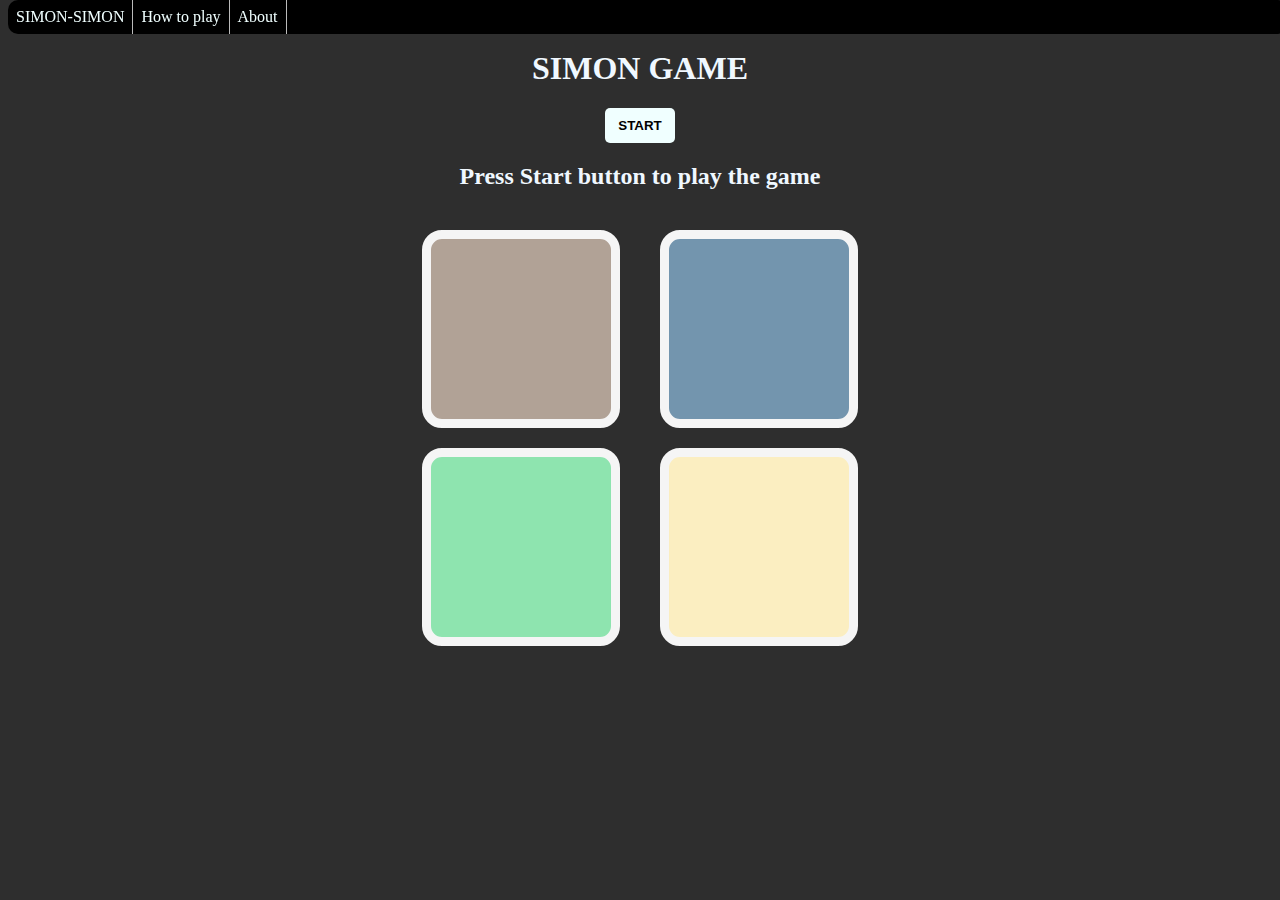
<file: index.html>
<!DOCTYPE html>
<html lang="en">
<head>
    <meta charset="UTF-8">
    <meta name="viewport" content="width=device-width, initial-scale=1.0">
    
    
    <link rel="stylesheet" href="style.css" />
    <!-- <link href="https://cdn.jsdelivr.net/npm/bootstrap@5.3.2/dist/css/bootstrap.min.css" rel="stylesheet" integrity="sha384-T3c6CoIi6uLrA9TneNEoa7RxnatzjcDSCmG1MXxSR1GAsXEV/Dwwykc2MPK8M2HN" crossorigin="anonymous"> -->
    <title>SIMON-SIMON</title>
</head>
<body>

    <ul>
        <li><a href="index.html">SIMON-SIMON</a></li>
        <li><a href="Howtoplay.html">How to play</a></li>
        <li><a href="about.html">About</a></li>
    </ul>

    <div class="upper">
        <h1>SIMON GAME</h1>
        <button id="start"><b>START</b></button>
        <h2>Press Start button to play the game</h2>
    </div>
    <div id="btn-container">
        <div>
            <div class="btn red" type="button" id="red"></div>
            <div class="btn yellow" type="button" id="yellow"></div>
        </div>
        <div>
            <div class="btn purple" type="button" id="purple"></div>
            <div class="btn green" type="button" id="green"></div>
        </div>
    </div>
    <script src="script1.js"></script>
</body>
</html>
</file>
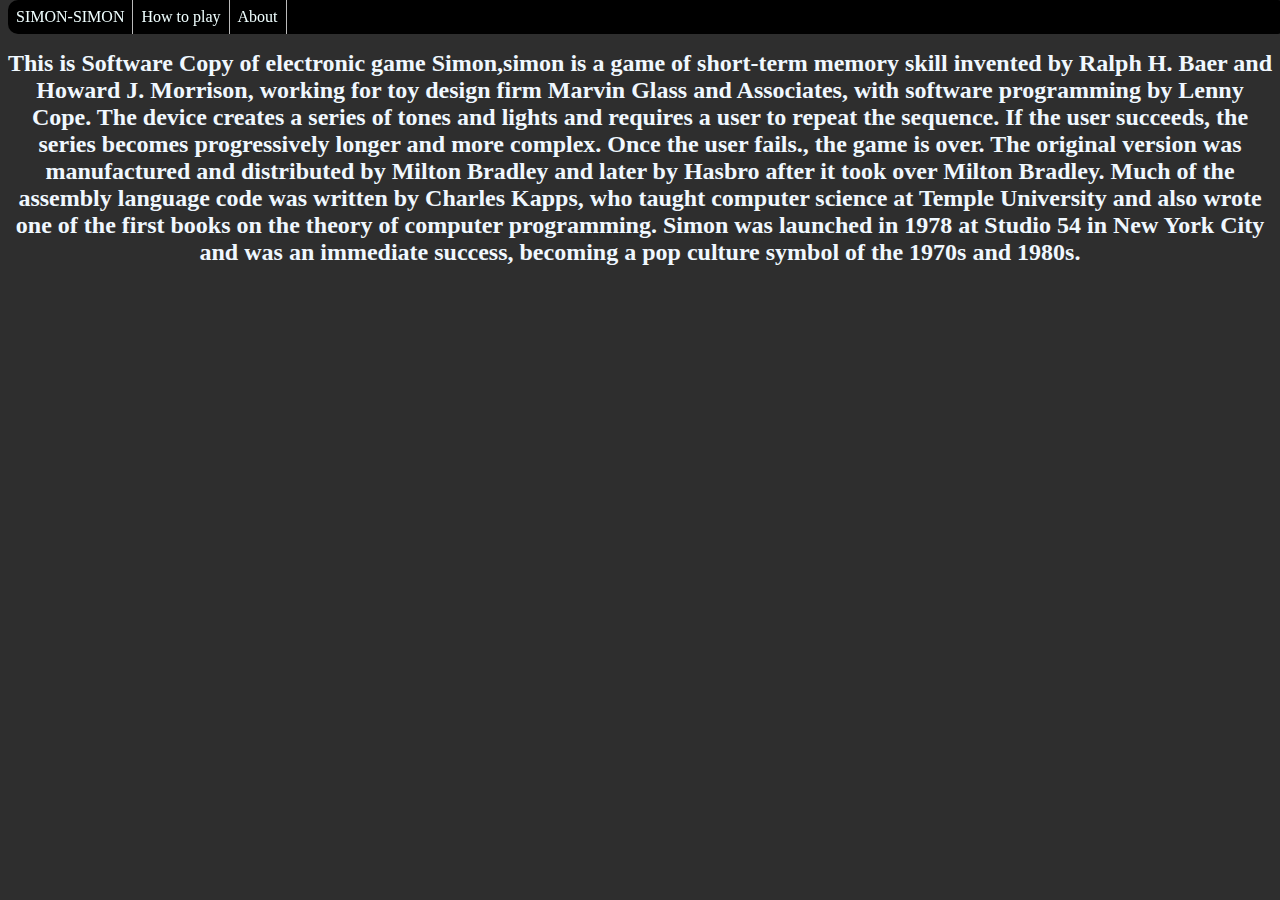
<file: about.html>
<!DOCTYPE html>
<html lang="en">
<head>
    <meta charset="UTF-8">
    <meta name="viewport" content="width=device-width, initial-scale=1.0">
    <link rel="stylesheet" href="style.css" />
    <title>SIMON-SIMON</title>
</head>
<body>
    <ul>
        <li><a href="index.html">SIMON-SIMON</a></li>
        <li><a href="Howtoplay.html">How to play</a></li>
        <li><a href="about.html">About</a></li>
    </ul>

<div class="upper">
    <h2>This is Software Copy of electronic game Simon,simon is a game of short-term memory skill invented by
         Ralph H. Baer and Howard J. Morrison, working for toy design firm Marvin
          Glass and Associates, with software programming by Lenny Cope. The 
          device creates a series of tones and lights and requires a user to repeat the 
          sequence. If the user succeeds, the series becomes progressively longer and
           more complex. Once the user fails., the game is over.
            The original version was manufactured and distributed by Milton Bradley and
             later by Hasbro after it took over Milton Bradley. Much of the assembly language
              code was written by Charles Kapps, who taught computer science
               at Temple University and also wrote one of the first books on the theory of computer
                programming. Simon was launched in 1978 at Studio 54 in New York City and was an
                 immediate success, becoming a pop culture symbol of the 1970s and 1980s.
                </h2>

    
</div>


</body>
</html>
</file>
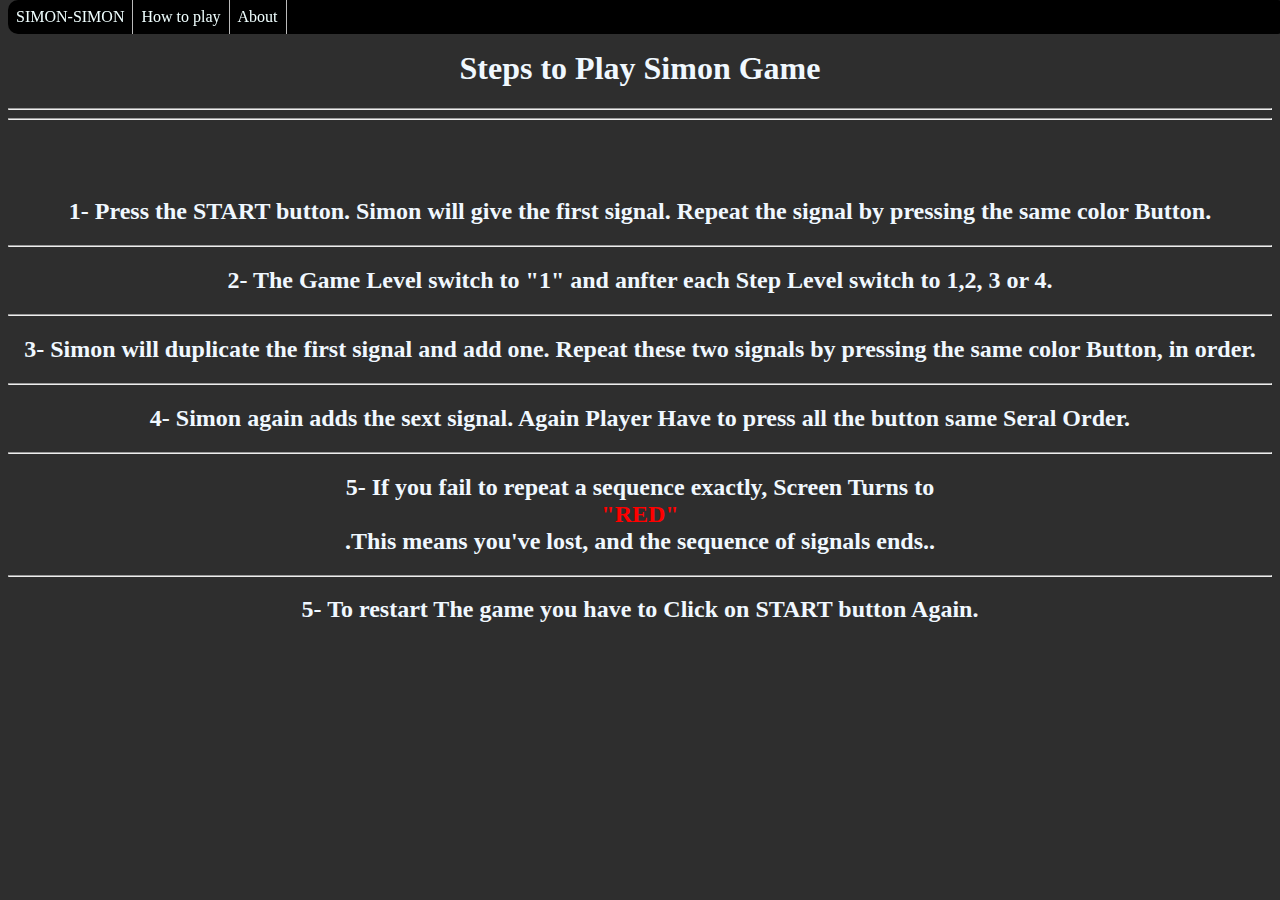
<file: Howtoplay.html>
<!DOCTYPE html>
<html lang="en">
<head>
    <meta charset="UTF-8">
    <meta name="viewport" content="width=device-width, initial-scale=1.0">
    <link rel="stylesheet" href="style.css" />
    <title>SIMON-SIMON</title>
</head>
<body>
    <ul>
        <li><a href="index.html">SIMON-SIMON</a></li>
        <li><a href="Howtoplay.html">How to play</a></li>
        <li><a href="about.html">About</a></li>
    </ul>

<div class="upper">  
    <h1 class="">Steps to Play Simon Game</h1><hr><hr>
</div>
    <div style="padding-top: 50px;">
        <h2>1- Press the START button. Simon will give the first signal. Repeat the signal by pressing the same color Button.</h2>
        <hr><h2>2- The Game Level switch to "1" and anfter each Step Level switch to 1,2, 3 or 4.</h2>
        <hr><h2>3- Simon will duplicate the first signal and add one. Repeat these two signals by pressing the same color Button, in order.</h2>
        <hr><h2>4- Simon again adds the sext signal. Again Player Have to press all the button same Seral Order.</h2>
        <hr><h2>5- If you fail to repeat a sequence exactly, Screen Turns to <div style="color: red;">"RED"</div>.This means you've lost, and the sequence of signals ends..</h2>
        <hr><h2>5- To restart The game you have to Click on START button Again.</h2>

    </div>



</body>
</html>
</file>
<file: style.css>
/* @import url('https://fonts.googleapis.com/css?family=Muli&display=swap'); */

body{
    background-color: rgb(46, 46, 46);
    color: aliceblue;
    text-align: center;
}

.btn{
    height: 180px;
    width: 180px;
    border-radius: 20px;
    border: 9px solid whitesmoke;
    margin: 20px;
}

@media screen and (max-width:475px) {
    .btn{
        height: 150px;
        width: 150px;
    }  
  }

@media screen and (max-width:460px) {
   .btn{
       height: 130px;
       width: 130px;
   }  
 }

 @media screen and (max-width:365px) {
    .btn{
        height: 100px;
        width: 100px;
    }  
  }

#btn-container{
    display: flex;
    justify-content: center;
}

.red{
    background-color: #B1A296;
}

.purple{
    background-color: #7395AE;
}

.yellow{
    background-color: #8EE4AF;
}

.green{
    background-color: #FBEEC1;
}

.flash{
    background-color: crimson;
}

.userflash{
    background-color: rgb(110, 114, 226);
}

.redflash{
    background-color: red;
}

#start{
    background-color: azure;
    padding: 10px;
    width: 70px;
    border: 0;
    border-radius: 5px;
    text-decoration: none;
}

ul {
    border-radius: 10px;
    list-style-type: none;
    margin: 0;
    padding: 0;
    display: flex;
    align-items: center;
    overflow: hidden;
    background-color: black;
    position: fixed;
    top: 0;
    width: 100%;
}

li {
    float: center;
    display: inline;
    border-right: 1px solid #bbb;
}
  
a {
    color: azure;
    text-decoration: none;
    display: block;
    padding: 8px;
}
  
li a:hover {
    background-color: #111;
  }


.upper{
    margin-top:50px;
}
</file>
